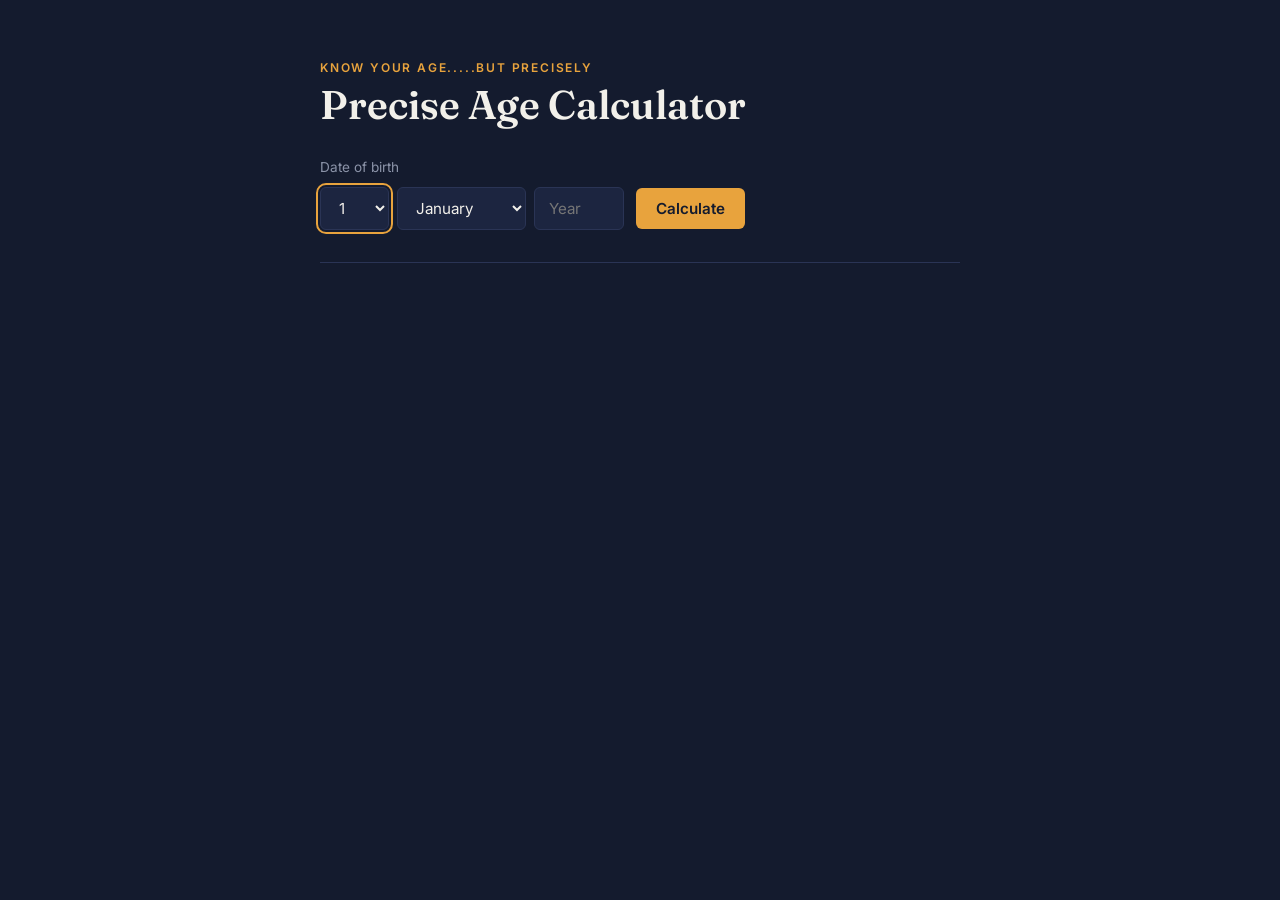
<file: index.html>
<!DOCTYPE html>
<html lang="en">
<head>
  <meta charset="UTF-8" />
  <meta name="viewport" content="width=device-width, initial-scale=1.0" />
  <title>Precise Age Calculator</title>
  <link rel="preconnect" href="https://fonts.googleapis.com">
  <link rel="preconnect" href="https://fonts.gstatic.com" crossorigin>
  <link href="https://fonts.googleapis.com/css2?family=Fraunces:opsz,wght@9..144,400;9..144,600&family=Inter:wght@400;500;600&display=swap" rel="stylesheet">
  <link rel="stylesheet" href="style.css" />
</head>
<body>

  <div class="container">
    <p class="eyebrow">Know your age.....but precisely</p>
    <h1>Precise Age Calculator</h1>

    <div class="input-row">
      <label>Date of birth</label>
      <div class="dob-selects">
        <select id="dayInput"></select>
        <select id="monthInput"></select>
        <input type="number" id="yearInput" placeholder="Year" min="1" max="2026" />
      </div>
      <button id="calculateBtn">Calculate</button>
    </div>

    <div id="result"></div>
  </div>

  <script src="script.js"></script>
</body>
</html>
</file>
<file: style.css>
/* ---------- Design tokens ---------- */
:root {
  --bg: #141B2E;
  --card-bg: #1C2540;
  --accent: #E8A33D;
  --text-main: #F2F0EA;
  --text-muted: #8B93A8;
  --border: #2A3455;
}

* {
  box-sizing: border-box;
}

body {
  margin: 0;
  padding: 60px 20px;
  background: var(--bg);
  color: var(--text-main);
  font-family: 'Inter', sans-serif;
  display: flex;
  justify-content: center;
}

.container {
  width: 100%;
  max-width: 640px;
}

.eyebrow {
  text-transform: uppercase;
  letter-spacing: 0.15em;
  font-size: 0.75rem;
  color: var(--accent);
  margin: 0 0 8px 0;
  font-weight: 600;
}

h1 {
  font-family: 'Fraunces', serif;
  font-size: 2.5rem;
  font-weight: 600;
  margin: 0 0 32px 0;
  line-height: 1.1;
}

.input-row {
  display: flex;
  flex-wrap: wrap;
  align-items: center;
  gap: 12px;
  margin-bottom: 40px;
  padding-bottom: 32px;
  border-bottom: 1px solid var(--border);
}

label {
  font-size: 0.85rem;
  color: var(--text-muted);
  width: 100%;
}

.dob-selects {
  display: flex;
  gap: 8px;
}

select,
input[type="number"] {
  background: var(--card-bg);
  border: 1px solid var(--border);
  color: var(--text-main);
  padding: 10px 14px;
  border-radius: 6px;
  font-family: 'Inter', sans-serif;
  font-size: 0.95rem;
}

/* Year input shouldn't stretch too wide */
input[type="number"] {
  width: 90px;
}

/* Removes the little up/down spinner arrows on the year input for a cleaner look */
input[type="number"]::-webkit-outer-spin-button,
input[type="number"]::-webkit-inner-spin-button {
  -webkit-appearance: none;
  margin: 0;
}

button {
  background: var(--accent);
  color: var(--bg);
  border: none;
  padding: 11px 20px;
  border-radius: 6px;
  font-family: 'Inter', sans-serif;
  font-weight: 600;
  font-size: 0.95rem;
  cursor: pointer;
  transition: opacity 0.15s ease;
}

button:hover {
  opacity: 0.85;
}

button:focus-visible,
select:focus-visible,
input:focus-visible {
  outline: 2px solid var(--accent);
  outline-offset: 2px;
}

#result {
  display: grid;
  grid-template-columns: repeat(auto-fit, minmax(200px, 1fr));
  gap: 16px;
}

.stat-card {
  background: var(--card-bg);
  border: 1px solid var(--border);
  border-radius: 10px;
  padding: 20px;
}

.stat-number {
  font-family: 'Fraunces', serif;
  font-size: 1.8rem;
  font-weight: 600;
  color: var(--accent);
  display: block;
  margin-bottom: 4px;
}

.stat-label {
  font-size: 0.8rem;
  color: var(--text-muted);
}

.stat-card.highlight {
  grid-column: 1 / -1;
}

.stat-card.highlight .stat-number {
  font-size: 2.2rem;
}

.error-message {
  color: var(--accent);
  font-size: 0.95rem;
  padding: 16px;
  border: 1px solid var(--border);
  border-radius: 10px;
  grid-column: 1 / -1;
}

@media (prefers-reduced-motion: reduce) {
  * {
    transition: none !important;
  }
}
</file>
